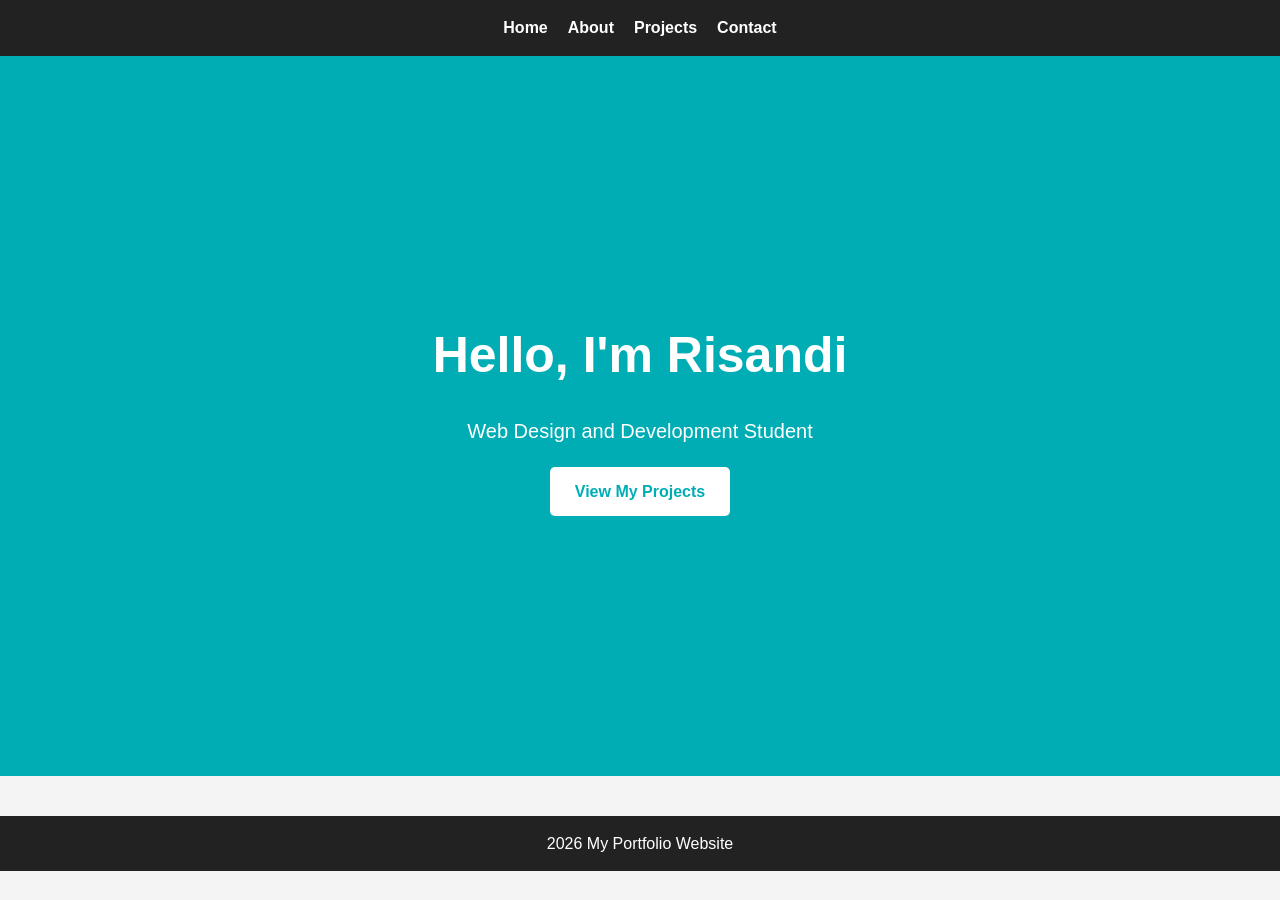
<file: index.html>
<!doctype html>
<html lang="en">
  <head>
    <meta charset="UTF-8" />
    <meta name="viewport" content="width=device-width, initial-scale=1.0" />
    <title>Home</title>

    <!-- CSS Link -->
    <link rel="stylesheet" href="style.css" />
  </head>

  <body>
    <!-- Header -->
    <header>
      <nav>
        <a href="index.html">Home</a>
        <a href="about.html">About</a>
        <a href="projects.html">Projects</a>
        <a href="contact.html">Contact</a>
      </nav>
    </header>

    <!-- Hero Section -->
    <section class="hero">
      <h1>Hello, I'm Risandi</h1>
      <p>Web Design and Development Student</p>
      <a href="projects.html" class="btn">View My Projects</a>
    </section>

    <!-- Footer -->
    <footer>
      <p>2026 My Portfolio Website</p>
    </footer>

    <script src="script.js"></script>
  </body>
</html>
</file>
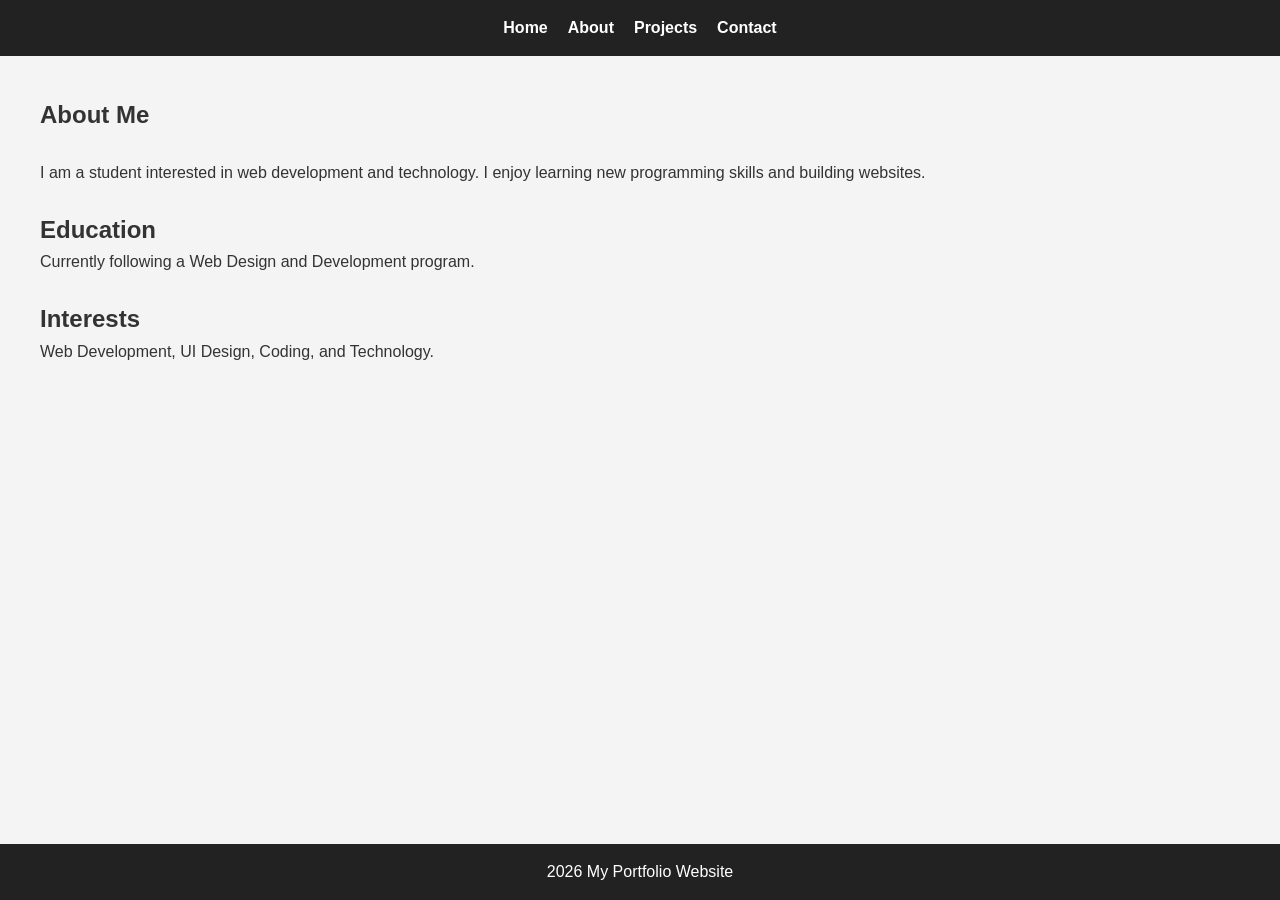
<file: about.html>
<!doctype html>
<html lang="en">
  <head>
    <meta charset="UTF-8" />
    <meta name="viewport" content="width=device-width, initial-scale=1.0" />
    <title>About</title>

    <link rel="stylesheet" href="style.css" />
  </head>

  <body>
    <!-- Header -->
    <header>
      <nav>
        <a href="index.html">Home</a>
        <a href="about.html">About</a>
        <a href="projects.html">Projects</a>
        <a href="contact.html">Contact</a>
      </nav>
    </header>

    <!-- Main Content -->
    <main>
      <!-- Biography -->
      <section>
        <h1>About Me</h1>
        <br />

        <p>
          I am a student interested in web development and technology. I enjoy
          learning new programming skills and building websites.
        </p>

        <br />

        <h2>Education</h2>

        <p>Currently following a Web Design and Development program.</p>

        <br />

        <h2>Interests</h2>

        <p>Web Development, UI Design, Coding, and Technology.</p>
      </section>
    </main>

    <!-- Footer -->
    <footer>
      <p>2026 My Portfolio Website</p>
    </footer>

    <script src="script.js"></script>
  </body>
</html>
</file>
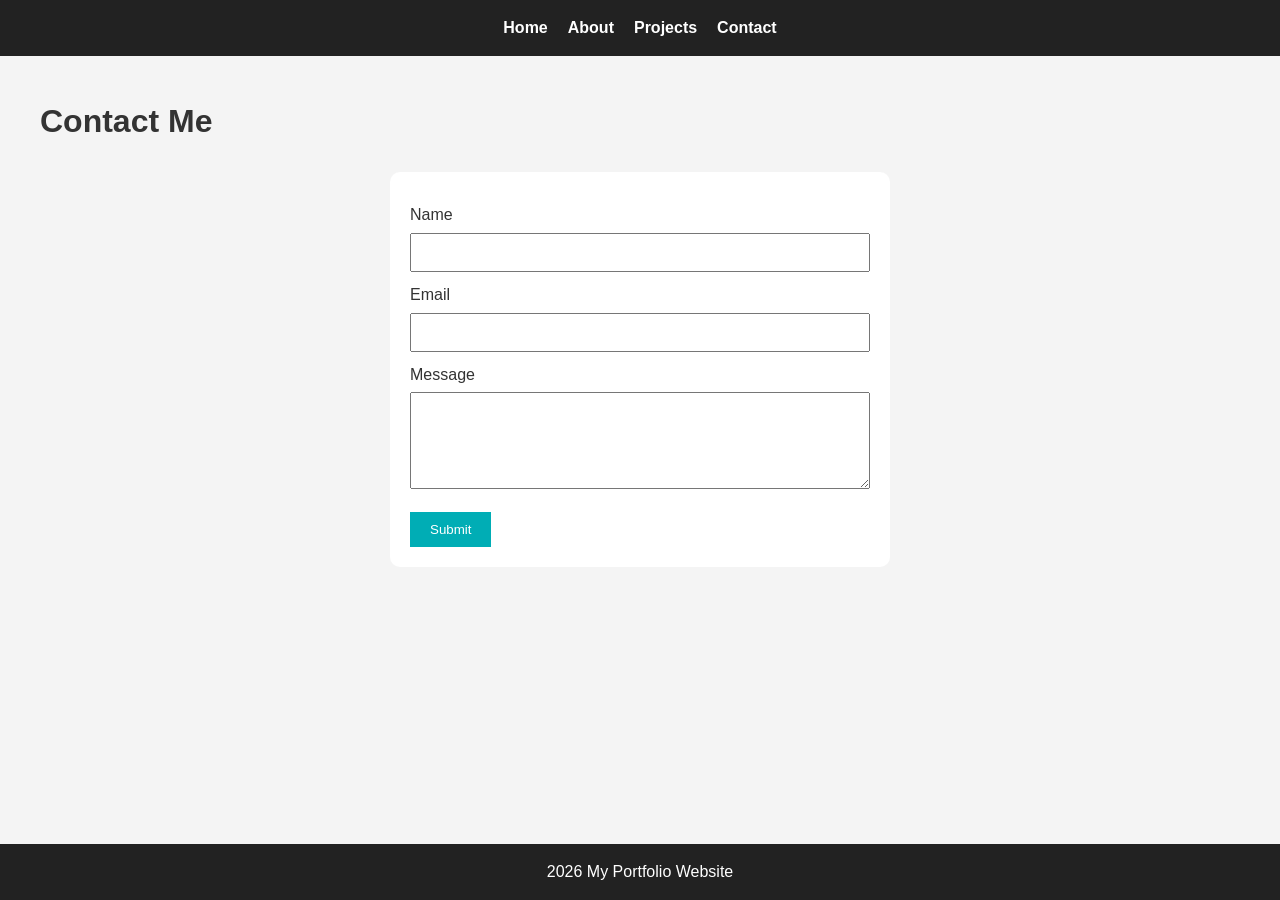
<file: contact.html>
<!doctype html>
<html lang="en">
  <head>
    <meta charset="UTF-8" />
    <meta name="viewport" content="width=device-width, initial-scale=1.0" />
    <title>Contact</title>

    <link rel="stylesheet" href="style.css" />
  </head>

  <body>
    <!-- Header -->
    <header>
      <nav>
        <a href="index.html">Home</a>
        <a href="about.html">About</a>
        <a href="projects.html">Projects</a>
        <a href="contact.html">Contact</a>
      </nav>
    </header>

    <!-- Contact Form -->
    <main>
      <h1>Contact Me</h1>

      <br />

      <form
        onsubmit="
          showMessage();
          return false;
        "
      >
        <label>Name</label>
        <input type="text" required />

        <label>Email</label>
        <input type="email" required />

        <label>Message</label>
        <textarea rows="5" required></textarea>

        <button type="submit">Submit</button>
      </form>
    </main>

    <!-- Footer -->
    <footer>
      <p>2026 My Portfolio Website</p>
    </footer>

    <script src="script.js"></script>
  </body>
</html>
</file>
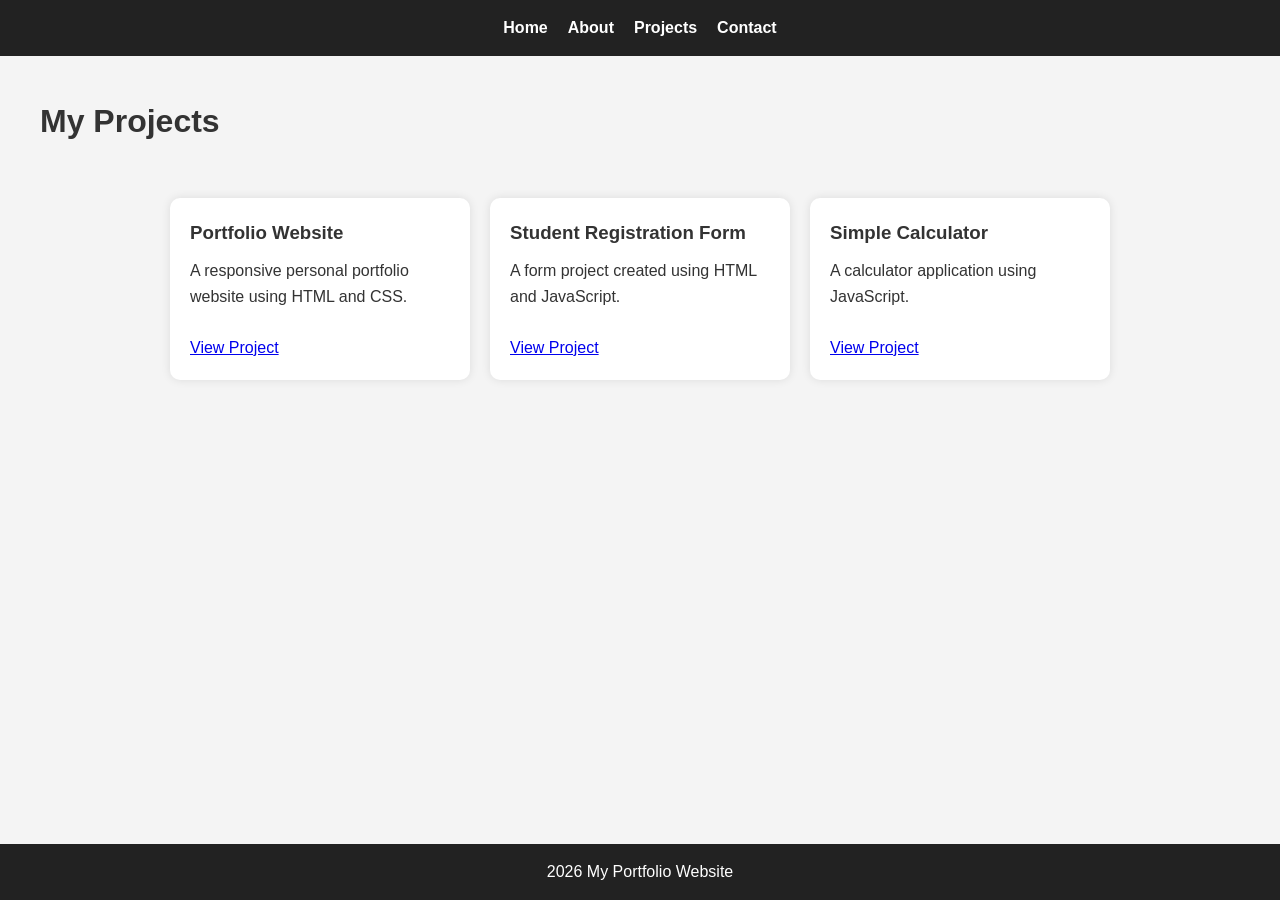
<file: projects.html>
<!doctype html>
<html lang="en">
  <head>
    <meta charset="UTF-8" />
    <meta name="viewport" content="width=device-width, initial-scale=1.0" />
    <title>Projects</title>

    <link rel="stylesheet" href="style.css" />
  </head>

  <body>
    <!-- Header -->
    <header>
      <nav>
        <a href="index.html">Home</a>
        <a href="about.html">About</a>
        <a href="projects.html">Projects</a>
        <a href="contact.html">Contact</a>
      </nav>
    </header>

    <!-- Projects Section -->
    <main>
      <h1>My Projects</h1>

      <br /><br />

      <div class="projects-container">
        <!-- Project Card -->
        <article class="project-card">
          <h3>Portfolio Website</h3>
          <p>A responsive personal portfolio website using HTML and CSS.</p>
          <br />
          <a href="#">View Project</a>
        </article>

        <!-- Project Card -->
        <article class="project-card">
          <h3>Student Registration Form</h3>
          <p>A form project created using HTML and JavaScript.</p>
          <br />
          <a href="#">View Project</a>
        </article>

        <!-- Project Card -->
        <article class="project-card">
          <h3>Simple Calculator</h3>
          <p>A calculator application using JavaScript.</p>
          <br />
          <a href="#">View Project</a>
        </article>
      </div>
    </main>

    <!-- Footer -->
    <footer>
      <p>2026 My Portfolio Website</p>
    </footer>

    <script src="script.js"></script>
  </body>
</html>
</file>
<file: style.css>
/* Portfolio Website Styles */

/* Global Styles */

* {
  margin: 0;
  padding: 0;
  box-sizing: border-box;
}

body {
  font-family: Arial, sans-serif;
  background-color: #f4f4f4;
  color: #333;
  line-height: 1.6;

  min-height: 100vh;
  display: flex;
  flex-direction: column;
}

/* Navigation */

header {
  background: #222;
  color: white;
  padding: 15px 0;
}

nav {
  display: flex;
  justify-content: center;
  gap: 20px;
}

nav a {
  color: white;
  text-decoration: none;
  font-weight: bold;
}

nav a:hover {
  color: #00adb5;
}

/* Hero Section */

.hero {
  height: 80vh;
  display: flex;
  flex-direction: column;
  justify-content: center;
  align-items: center;
  background: #00adb5;
  color: white;
  text-align: center;
}

.hero h1 {
  font-size: 50px;
  margin-bottom: 20px;
}

.hero p {
  font-size: 20px;
  margin-bottom: 20px;
}

.btn {
  padding: 12px 25px;
  background: white;
  color: #00adb5;
  text-decoration: none;
  border-radius: 5px;
  font-weight: bold;
  transition: 0.3s;
}

.btn:hover {
  background: #222;
  color: white;
}

/* Main Content */

main {
  padding: 40px;
  flex: 1;
}

/* Projects */

.projects-container {
  display: flex;
  gap: 20px;
  justify-content: center;
  flex-wrap: wrap;
}

.project-card {
  background: white;
  padding: 20px;
  width: 300px;
  border-radius: 10px;
  box-shadow: 0 0 10px rgba(0, 0, 0, 0.1);
}

.project-card h3 {
  margin-bottom: 10px;
}

/* Contact Form */

form {
  max-width: 500px;
  margin: auto;
  background: white;
  padding: 20px;
  border-radius: 10px;
}

form label {
  display: block;
  margin-top: 10px;
}

form input,
form textarea {
  width: 100%;
  padding: 10px;
  margin-top: 5px;
}

form button {
  margin-top: 15px;
  padding: 10px 20px;
  background: #00adb5;
  color: white;
  border: none;
  cursor: pointer;
  transition: 0.3s;
}

form button:hover {
  background: #222;
}

/* Footer */

footer {
  background: #222;
  color: white;
  text-align: center;
  padding: 15px;
  margin-top: 40px;
}
</file>
